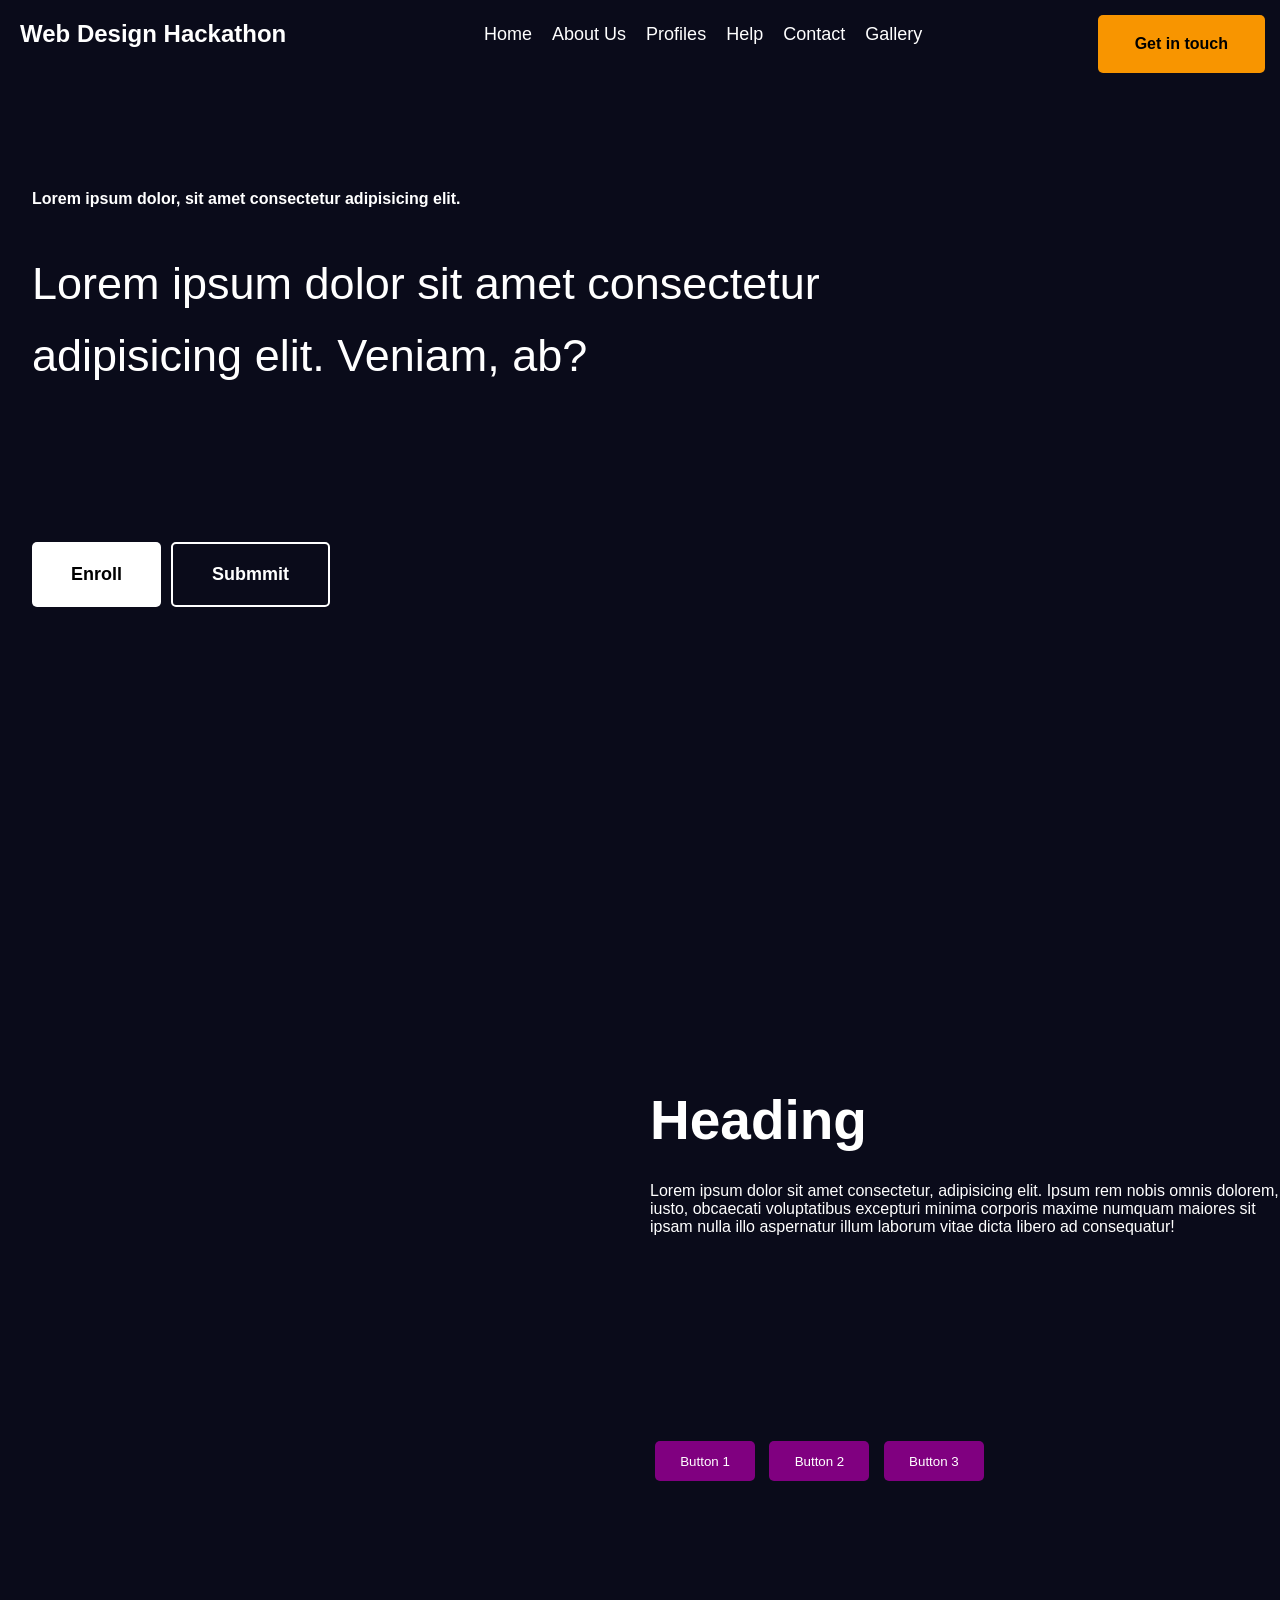
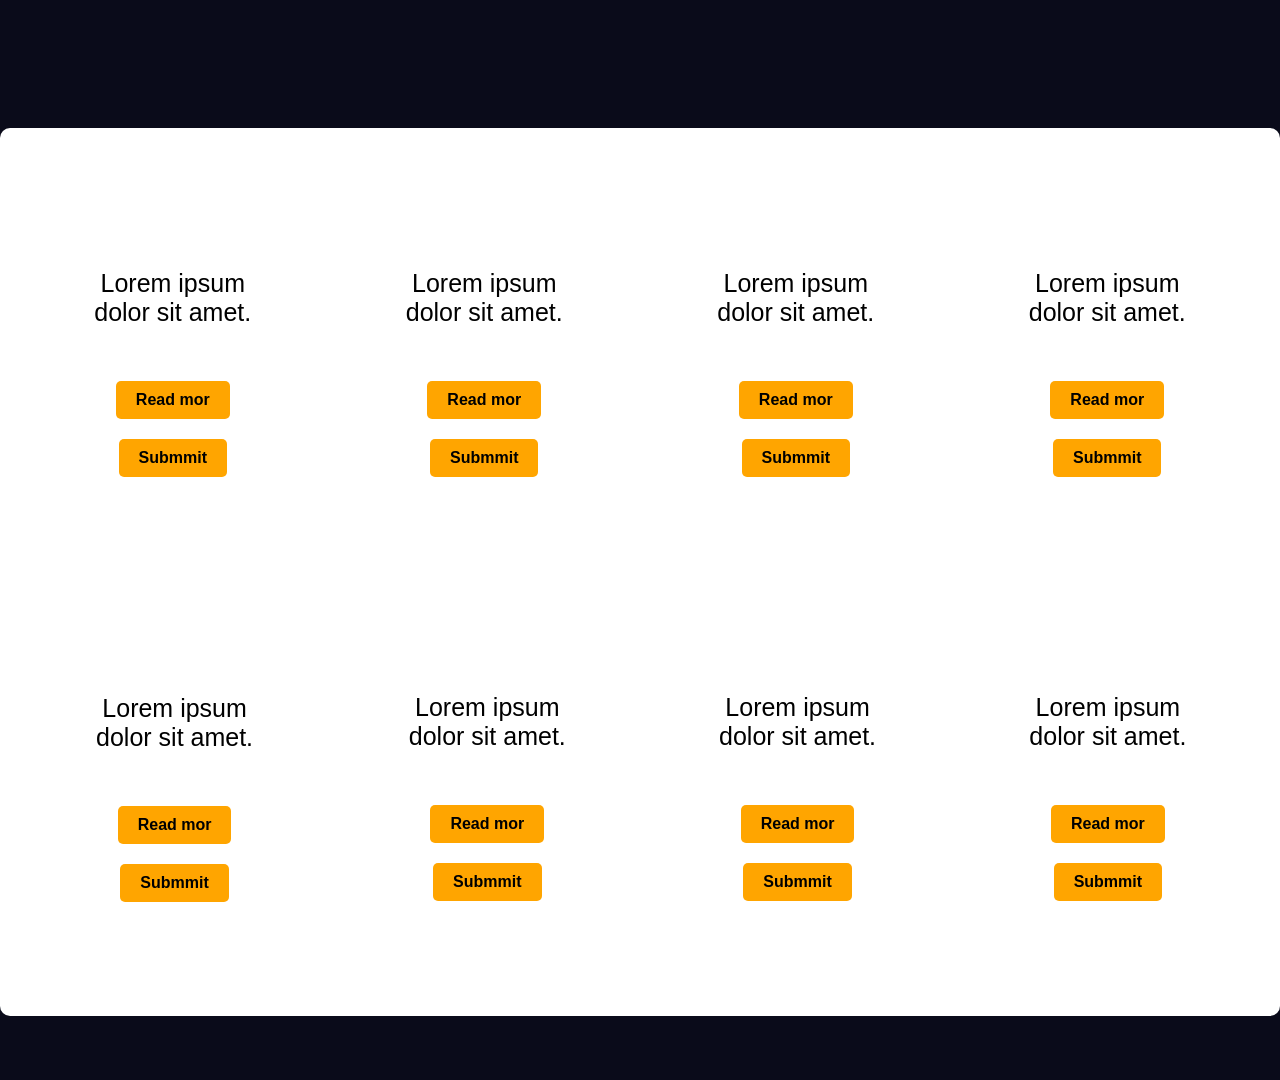
<file: index.html>
<!DOCTYPE html>
<html lang="en">
  <head>
    <meta charset="UTF-8" />
    <meta name="viewport" content="width=device-width, initial-scale=1.0" />
    <link rel="stylesheet" href="styleSheet.css" />
    <title>Web Design Hackathon</title>
  </head>

  <body>
    <nav class="nav">
      <div class="logo">
        <h1>Web Design Hackathon</h1>
      </div>
      <ul class="nav-links">
        <li class="link1"><a href="index.html">Home</a></li>
        <li class="link2"><a href="about.html">About Us</a></li>
        <li class="link3"><a href="profiles.html">Profiles</a></li>
        <li class="link4"><a href="help.html">Help</a></li>
        <li class="link5"><a href="contact.html">Contact</a></li>
        <li class="link6"><a href="gallery.html">Gallery</a></li>
      </ul>
      <div class="">
        <h1></h1>
      </div>
      <button class="btn">Get in touch</button>
    </nav>

    <main class="main">
      <div class="top-section">
        <h1 class="top-section-title">
          Lorem ipsum dolor, sit amet consectetur adipisicing elit.
        </h1>
        <p class="top-section-description">
          Lorem ipsum dolor sit amet consectetur adipisicing elit. Veniam, ab?
        </p>
        <div class="header-btns">
          <button class="btn1">Enroll</button>
          <button class="btn2">Submmit</button>
        </div>
      </div>

      <div class="section2">
        <div class="video-container">
          <video src="video.mp4" class="video" controls-hide autoplay></video>
        </div>
        <div class="text-container">
          <div class="second">
            <div class="s">
              <div class="handdes">
                <h2 class="title">Heading</h2>
                <p class="description">
                  Lorem ipsum dolor sit amet consectetur, adipisicing elit.
                  Ipsum rem nobis omnis dolorem, iusto, obcaecati voluptatibus
                  excepturi minima corporis maxime numquam maiores sit ipsam
                  nulla illo aspernatur illum laborum vitae dicta libero ad
                  consequatur!
                </p>
              </div>

              <div class="button-group">
                <button class="btn3">Button 1</button>
                <button class="btn3">Button 2</button>
                <button class="btn3">Button 3</button>
              </div>
            </div>

            <div class="scrollable-sections">
              <div class="scroll-section">
                <h3>Section 1</h3>
                <p>Percentage: 25%</p>
              </div>
              <div class="scroll-section">
                <h3>Section 2</h3>
                <p>Percentage: 50%</p>
              </div>
              <div class="scroll-section">
                <h3>Section 3</h3>
                <p>Percentage: 75%</p>
              </div>
              <div class="scroll-section">
                <h3>Section 4</h3>
                <p>Percentage: 100%</p>
              </div>
            </div>
          </div>
        </div>
      </div>
      <div class="section3">

      <div class="row1">
        <div class="hover-box">
            <p class="hover-p">Lorem ipsum dolor sit amet.</p>
            <div class="layer">
              <h4>DELHI</h4>
              <div>
                <button class="hover">Read mor</button>
              <button class="hover">Submmit</button>
              </div>
            </div>
        </div>

        <div class="hover-box">
          <div>
            <p class="hover-p">Lorem ipsum dolor sit amet.</p>
            <div class="layer">
              <h4>DELHI</h4>
              <div>
                <button class="hover">Read mor</button>
              <button class="hover">Submmit</button>
              </div>
            </div>
          </div>
        </div>

        <div class="hover-box">
          <div>
            <p class="hover-p">Lorem ipsum dolor sit amet.</p>
            <div class="layer">
              <h4>DELHI</h4>
              <div>
                <button class="hover">Read mor</button>
              <button class="hover">Submmit</button>
              </div>
            </div>
          </div>
        </div>

        <div class="hover-box">
          <div>
            <p>Lorem ipsum dolor sit amet.</p>
            <div class="layer">
              <h4>DELHI</h4>
              <div>
                <button class="hover">Read mor</button>
              <button class="hover">Submmit</button>
              </div>
            </div>
          </div>
        </div>

      </div>

      <div class="row1">
        <div class="hover-box">
            <p class="hover-p">Lorem ipsum dolor sit amet.</p>
            <div class="layer">
              <h4>Mumbai</h4>
              <div>
                <button class="hover">Read mor</button>
              <button class="hover">Submmit</button>
              </div>
            </div>
        </div>

        <div class="hover-box">
          <div>
            <p class="hover-p">Lorem ipsum dolor sit amet.</p>
            <div class="layer">
              <h4>DELHI</h4>
              <div>
                <button class="hover">Read mor</button>
              <button class="hover">Submmit</button>
              </div>
            </div>
          </div>
        </div>

        <div class="hover-box">
          <div>
            <p class="hover-p">Lorem ipsum dolor sit amet.</p>
            <div class="layer">
              <h4>DELHI</h4>
              <div>
                <button class="hover">Read mor</button>
              <button class="hover">Submmit</button>
              </div>
            </div>
          </div>
        </div>

        <div class="hover-box">
          <div>
            <p>Lorem ipsum dolor sit amet.</p>
            <div class="layer">
              <h4>DELHI</h4>
              <div>
                <button class="hover">Read mor</button>
              <button class="hover">Submmit</button>
              </div>
            </div>
          </div>
        </div>

      </div>
    </main>

    <footer class="footer"></footer>
  </body>
</html>
</file>
<file: styleSheet.css>
:root{
    --bg1:  #0a0b1a;
    --bg2: purple;
    --bg3: blue;
    --text1: white;
    --text2: black;
    --text3: grey;
}


*{
    margin: 0;
    padding: 0;
    scroll-behavior: smooth;
    scrollbar-width: none;
}


body{
    background-color: var(--bg1);
    color: var(--text1);
    font-family: 'Poppins', sans-serif;
    scroll-behavior: smooth;
    scroll-behavior: smooth;
    scroll-timeline: auto;
}


.nav{
    display: flex;
    flex-direction: row;
    align-items: center;
    justify-content: space-between;
    padding: 20px;
}
.nav-links{
    display: flex;
    gap: 20px;
    font-size: large;
    list-style: none;
    margin-left: -140px;
}
.nav-links a{
    color: var(--text1);
    text-decoration: none;
    font-size: 18px;
}
.nav-links a:hover{
    color: var(--text2);
}

.btn{
    padding: 20px 37px;
    background-color: rgb(248, 149, 0);
    color: var(--text2);
    border: none;
    font-size: medium;
    font-weight: bold;
    border-radius: 5px;
    cursor: pointer;
    position: fixed;
    top: 15px;
    right: 15px;
}

.btn1{
    background-color: rgb(255, 255, 255);
    color: var(--text2);
    border: none;
    padding: 20px 39px;
    font-size: large;
    font-weight: bold;
    border-radius: 5px;
    cursor: pointer;
}

.btn2{
    background-color: transparent;
    color: var(--text1);
    border: 2px solid var(--text1);
    padding: 20px 39px;
    font-size: large;
    font-weight: bold;
    border-radius: 5px;
    cursor: pointer;
}
main{

    display: flex;
    flex-direction: column;
    align-items: center;
    justify-content: center;
}

.top-section{
    display: flex;
    height: 100vh;
    flex-direction: column;
    align-items: start;
    justify-content: flex-start;
    gap: 20px;
    width: 95%;
}

.section-2{
    height: 100vh;
}
.top-section-title {
    margin-top: 10%;
    font-size: medium;
    font-weight: bold;
    margin-bottom: 20px;
}

.top-section-description {
    font-size: 45px;
    color: var(--text1);
    max-width: 70%;
    margin-bottom: 30px;
    line-height: 1.6;
}

.header-btns {
    margin-top: 100px;
    display: flex;
    gap: 10px;
}
.section2 {
  display: flex;
  width: 100%;
  gap: 20px;
  padding: 20px;
}

.text-container {
  flex: 1;
  display: flex;
  flex-direction: column;
  justify-content: space-around;
  align-items: flex-start;
  gap: 10px;
  scroll-behavior: smooth;
  height: 80vh;
    overflow: scroll;
}
.video-container {
  flex: 1;
  display: flex;
  justify-content: start;
  align-items: flex-start;
  /* position: absolute;
  width: 50%; */
}


.video {
    flex:1;
    border-radius: 20px;
  width: 70%;
  margin-left: 30px;
  height: 100%;
  
}
.button-group{
    display: relative;
    margin-top: 200px;
    gap: 10px;

}

.button-group button {
    /* margin-top: 50px\\; */
  width: 100px;
  height: 40px;
  margin: 5px;
  background-color: var(--bg2);
  color: var(--text1);
  border: none;
  border-radius: 5px;
  cursor: pointer;

}

.section1-btn {
  width: 120px;
  height: 40px;
  background-color: var(--bg2);
  color: var(--text1);
  border: none;
  border-radius: 5px;
  cursor: pointer;
  margin: 5px;
}

.scrollable-sections {
  display: flex;
  flex-direction: column;
  gap: 10px;
  margin-top: 20px;
  overflow-y: auto;
  max-height: 300px;
  border: 1px solid var(--text3);
  padding: 10px;
}

.scroll-section {
  padding: 10px;
  background-color: var(--bg3);
  color: var(--text1);
  border-radius: 5px;
}

.scroll-section h3 {
    margin-bottom: 8px;
    font-size: 16px;
    font-weight: 600;
}

.scroll-section p {
    font-size: 14px;
    color: var(--text3);
}


.section2{
    display: flex;
    flex-direction: row;
    align-items: center;
    justify-content: space-between;
    gap: 20px;
}

.second{
    display: flex;
    flex-direction: column;
    align-items: center;

}
.s{
    height: 100vh;
}

.title{
    font-size: 55px;
    font-weight: bold;
    margin-top: 100px;
    
}

.description{
    margin-top: 30px;
    font-size: medium;
}

/* Styles for About Us Page */
.about-title {
    font-size: 40px;
    font-weight: bold;
    color: var(--text1);
    margin-bottom: 20px;
}
.about-description {
    font-size: 18px;
    color: var(--text3);
    line-height: 1.6;
}

/* Styles for Profiles Page */
.profiles-title {
    font-size: 40px;
    font-weight: bold;
    color: var(--text1);
    margin-bottom: 20px;
}
.profiles-description {
    font-size: 18px;
    color: var(--text3);
    line-height: 1.6;
}

/* Styles for Help Page */
.help-title {
    font-size: 40px;
    font-weight: bold;
    color: var(--text1);
    margin-bottom: 20px;
}
.help-description {
    font-size: 18px;
    color: var(--text3);
    line-height: 1.6;
}

/* Styles for Contact Page */
.contact-form {
    display: flex;
    flex-direction: column;
    gap: 15px;
    max-width: 500px;
    margin: 20px auto;
}
.contact-form label {
    font-size: 16px;
    color: var(--text1);
}
.contact-form input,
.contact-form textarea {
    padding: 10px;
    border: 1px solid var(--text3);
    border-radius: 5px;
    font-size: 14px;
}
.contact-form button {
    align-self: flex-start;
}

/* Styles for Gallery Page */
.gallery {
    display: grid;
    grid-template-columns: repeat(auto-fit, minmax(200px, 1fr));
    gap: 20px;
    padding: 20px;
}
.gallery-img {
    width: 100%;
    border-radius: 10px;
    box-shadow: 0 4px 6px rgba(0, 0, 0, 0.1);
}




.section3 {
    width: 100%;
    display: flex;
    flex-direction: column;
    background: white;
    border-radius: 10px;
    margin-bottom: 5%;
    padding: 20px 12px;
    box-sizing: border-box;
    transition: 0.5s;
}

.row1 .row2 {
    margin: 20px;
    display: grid;
    grid-template-columns: repeat(1, 4fr);
    gap: 10px
}

.hover-box p {
    display: flex;
    color: black
}

.row1 {
    display: grid;
    grid-template-columns: auto auto auto auto;
    padding: 10px;
    gap: 10px;
}

.hover-box {
    margin: 2rem;
    padding: 20px;
    font-size: 30px;
    text-align: center;
    height: 300px;
    border-radius: 15px;
    transition: 0.7s;
}

.hover-box p {
    font-size: 25px;
    margin-top: 30%;
    display: flex;
    justify-content: center;
}

.hover{
    padding: 10px 20px;
    background-color: rgb(255, 165, 0);
    color: var(--text2);
    border: none;
    font-size: medium;
    font-weight: bold;
    border-radius: 5px;
    cursor: pointer;
    margin-top: 20px;
}

.hover-box:hover{
    box-shadow: rgba(8, 8, 8, 0.517) 0px 0px 20px 0px;
    background-color: slategray;
}

.hover-box:hover p{
    color: slategray;
}

.hover-box:hover .hover{
    background-color: bisque;
}
</file>
